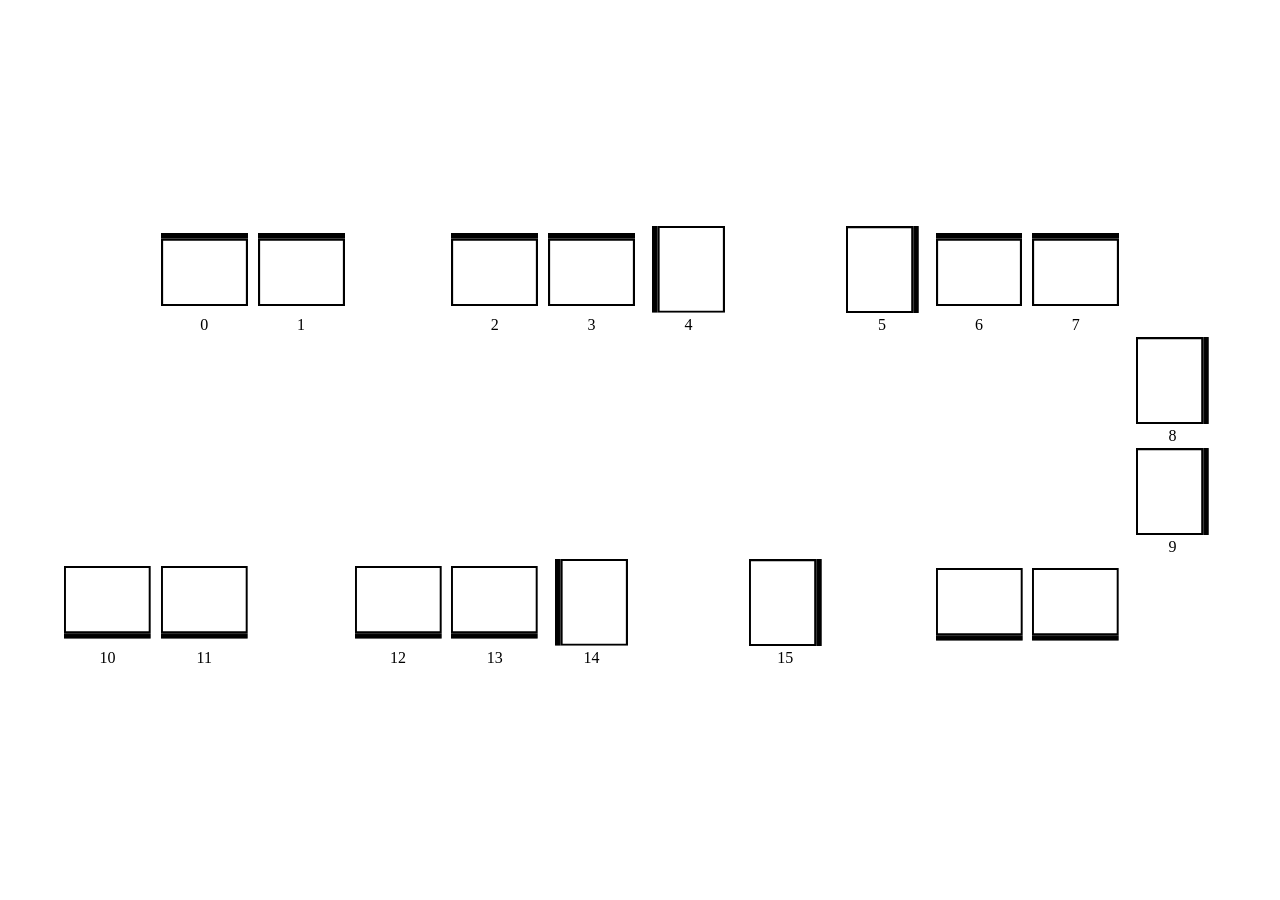
<file: Client/index.html>
<!DOCTYPE html>
<html lang="en">

<head>
  <meta charset="UTF-8">
  <title>Seat randomizer</title>
  <script src="site.js" defer></script>
  <link rel="stylesheet" href="style.css">
</head>

<body>
  <!-- <h1>Seat randomizer</h1> -->
  
  <div id="tablegrid"></div>

  <!-- <button id="scramblebtn" type="button" onclick="scramble()">Scramble</button> -->
</body>

</html>
</file>
<file: Client/style.css>
body {
  width: 100%;
  height: 100vh;
  display: flex;
  flex-direction: column;
  justify-content: center;
  align-items: center;
  margin: 0px;
  padding: 0px;
  gap: 2vw;
} 

p {
  font-size: 1rem;
  padding-top: 20px;
}

#tablegrid {
  align-items: flex-start;
  display: grid;
  grid-template-columns: repeat(10, 1fr);
  gap: 10px;

  width: 90%;
  max-width: 1500px;
}

#scramblebtn {
  padding: 10px;
  border: 2px solid #000000;
  border-top-width: 5px;
  width: fit-content;
  font-size: min(2vw, 25px);
  cursor: pointer;
}

.spot {
  display: flex;
  justify-content: space-around;
  height: fit-content;
  min-height: 93px;

  gap: 10px;

  flex-direction: column;

  & p {
    padding: 0px;
    margin: 0px;

    text-align: center;
  }

  &.up img {
    rotate: 0deg;
  }
  &.down img {
    rotate: 180deg;
  }
  &.left img {
    rotate: -90deg;
  }
  &.right img {
    rotate: 90deg;
  }
}
</file>
